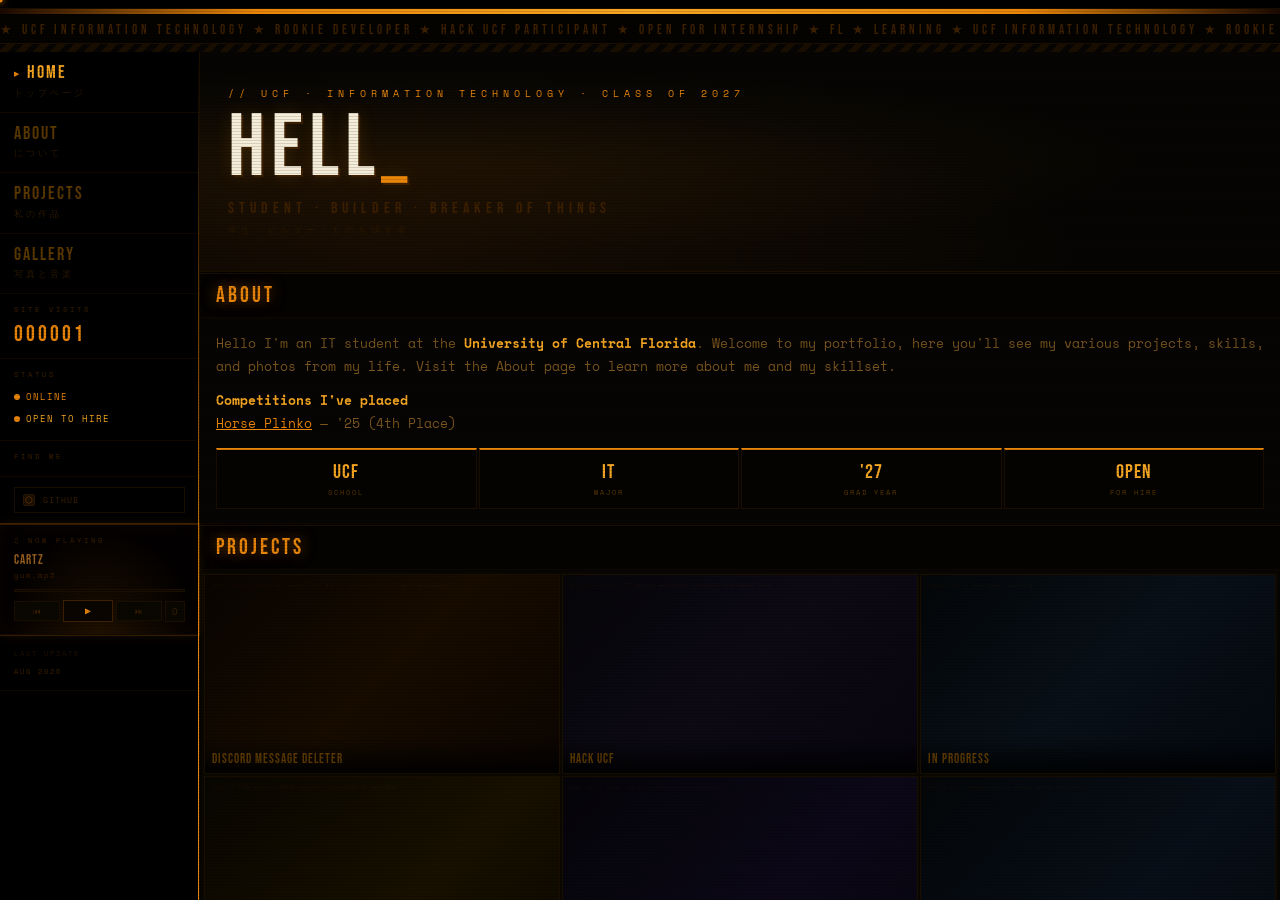
<file: index.html>
<!DOCTYPE html>
<html lang="en">
<head>
<meta charset="UTF-8">
<meta name="viewport" content="width=device-width, initial-scale=1.0">
<title>UXCE</title>
<link rel="icon" href="pics/favicon.ico">
 <style>
  *, *::before, *::after { margin: 0; padding: 0; box-sizing: border-box; }

  html, body {
    width: 100%; height: 100%;
    background: #060503;
    overflow: hidden;
  }

  #pageFrame {
    width: 100%;
    height: 100%;
    border: none;
    display: block;
  }
</style>
</head>
<body>

<!-- Hidden persistent audio-->
<audio id="shellAudio" preload="auto"></audio>

<!-- The entire visible site lives inside this iframe -->
<iframe id="pageFrame" src="home.html" title="UXCE"></iframe>

<script>
(function () {
  const audio = document.getElementById('shellAudio');
  const frame = document.getElementById('pageFrame');

  /* ── playlist this is linked with js memba ── */
  const playlist = [
    { title: 'Cartz',    artist: 'gum.mp3',     src: 'https://pub-f3421bbecaba465e83e033376eb8cdb2.r2.dev/music/cartz.mp3',    duration: '2:50' },
    { title: 'Till Dawn', artist: 'Janaway',     src: 'https://pub-f3421bbecaba465e83e033376eb8cdb2.r2.dev/music/TillDawn.mp3', duration: '5:22' },
    { title: 'I Could Take U There', artist: 'DazeGxd',  src: 'https://pub-f3421bbecaba465e83e033376eb8cdb2.r2.dev/music/iCouldTakeUthere.mp3',  duration: '3:21' },
    { title: 'Get Lit',  artist: 'ANDRS', src: 'https://pub-f3421bbecaba465e83e033376eb8cdb2.r2.dev/music/getLit.mp3',  duration: '2:23' },
    { title: 'BACKBONE',  artist: 'NOTION', src: 'https://pub-f3421bbecaba465e83e033376eb8cdb2.r2.dev/music/NOTION%20-%20BACKBONE.mp3',  duration: '3:07' },


  ];

  let curIdx  = 0;
  let looping = false;
  let playing = false;

  /* ── load + play ── */
  function loadTrack(idx, autoplay) {
    curIdx = ((idx % playlist.length) + playlist.length) % playlist.length;
    const t = playlist[curIdx];
    audio.src = t.src;
    if (autoplay) {
      audio.play().catch(() => {});
      playing = true;
    }
    broadcastState();
  }

  audio.addEventListener('ended', () => {
    if (looping) audio.play();
    else loadTrack(curIdx + 1, true);
  });

  audio.addEventListener('timeupdate', broadcastState);

  /* ── broadcast to iframe ── */
  function broadcastState() {
    if (!frame.contentWindow) return;
    const t = playlist[curIdx];
    frame.contentWindow.postMessage({
      type: 'MP_STATE',
      playing: !audio.paused,
      muted:   audio.muted,
      volume:  audio.volume,
      current: audio.currentTime,
      duration: audio.duration || 0,
      title:   t?.title  || '',
      artist:  t?.artist || '',
      idx:     curIdx,
      total:   playlist.length,
    }, '*');
  }

  /* ── iframe handler ── */
  window.addEventListener('message', e => {
    const d = e.data;
    if (!d || !d.type) return;

    switch (d.type) {
      case 'MP_PLAY':
        if (!audio.src) loadTrack(0, true);
        else { audio.play().catch(() => {}); playing = true; }
        broadcastState();
        break;
      case 'MP_PAUSE':
        audio.pause();
        playing = false;
        broadcastState();
        break;
      case 'MP_PREV':
        loadTrack(curIdx - 1, !audio.paused);
        break;
      case 'MP_NEXT':
        loadTrack(curIdx + 1, !audio.paused);
        break;
      case 'MP_TRACK':
        loadTrack(d.idx, true);
        break;
      case 'MP_MUTE':
        audio.muted = d.muted;
        broadcastState();
        break;
      case 'MP_VOLUME':
        audio.volume = d.volume;
        broadcastState();
        break;
      case 'MP_SEEK':
        if (audio.duration) {
          audio.currentTime = d.isFraction ? d.time * audio.duration : d.time;
        }
        broadcastState();
        break;
      case 'MP_LOOP':
        looping = d.loop;
        broadcastState();
        break;
      case 'MP_NAVIGATE':
        // Iframe page asking to change pages
        frame.src = d.href;
        break;
      case 'MP_READY':
        // New page loaded, send state immediately
        broadcastState();
        break;
    }
  });


  audio.volume = 0.1;
  loadTrack(0, true);

   /*
   window.addEventListener('message', e => {
    if (e.data?.type === 'MP_FIRST_CLICK' && audio.paused) {
      audio.play().catch(() => {});
      playing = true;
      broadcastState();
    }
  }, { once: true }); 
  
  */

})();
</script>
</body>
</html>
</file>
